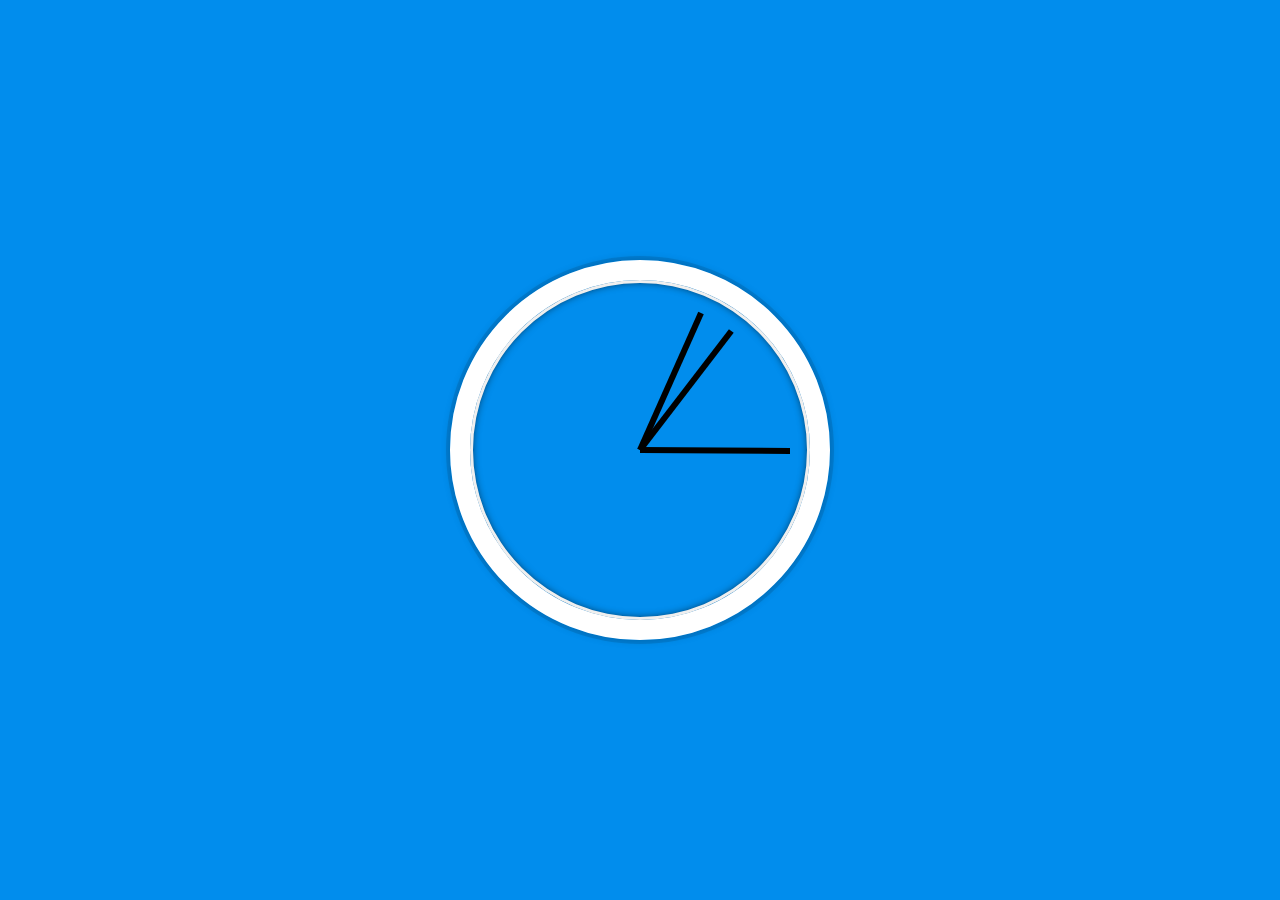
<file: clock.html>
<!DOCTYPE html>
<html lang="en">
<head>
    <meta charset="UTF-8">
    <meta http-equiv="X-UA-Compatible" content="IE=edge">
    <meta name="viewport" content="width=device-width, initial-scale=1.0">
    <title>Document</title>
    <link rel="stylesheet" href="./clock.css" >
</head>
<body>
    <div class="clock">
        <div class="clock-face">
            <div class="hand hour-hand"></div>
            <div class="hand min-hand"></div>
            <div class="hand second-hand"></div>
        </div>
    </div>
    <script src="./clock.js"></script>
</body>
</html>
</file>
<file: clock.css>
html {
    background: #018DED url(https://unsplash.it/1500/1000?image=881&blur=5);
    background-size: cover;
    font-family: 'helvetica neue';
    text-align: center;
    font-size: 10px;
}

body {
    margin: 0;
    font-size: 2rem;
    display: flex;
    flex: 1;
    min-height: 100vh;
    align-items: center;
  }

  .clock {
    width: 30rem;
    height: 30rem;
    border: 20px solid white;
    border-radius: 50%;
    margin: 50px auto;
    position: relative;
    padding: 2rem;
    box-shadow:
      0 0 0 4px rgba(0,0,0,0.1),
      inset 0 0 0 3px #EFEFEF,
      inset 0 0 10px black,
      0 0 10px rgba(0,0,0,0.2);
  }

  .clock-face {
    position: relative;
    width: 100%;
    height: 100%;
    transform: translateY(-3px); /* account for the height of the clock hands */
  }

  .hand {
    width: 50%;
    height: 6px;
    background: black;
    position: absolute;
    top: 50%;
    transform-origin: 100%;
    transform: rotate(90deg);
    transition: all 0.05s;
    transition-timing-function: cubic-bezier(0.1, 2.7, 0.58, 1);
  }
</file>
